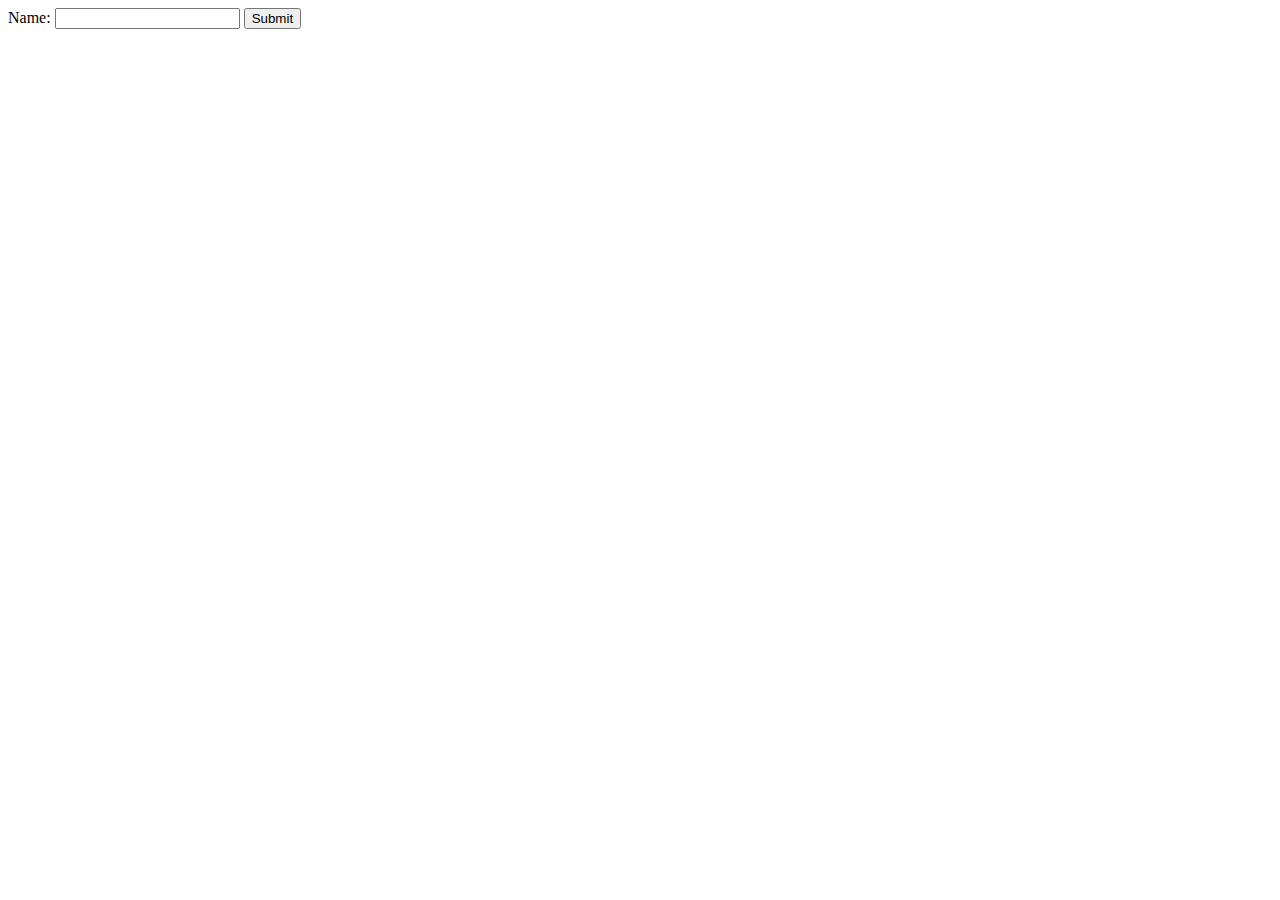
<file: index.html>
<!DOCTYPE html>
<html lang="en">
  <head>
    <title>Document</title>

    <script>
      function validateForm() {
        var x = document.forms["myForm"]["fname"].value;
        if (x == "") {
          alert("Name must be filled out");
          return false;
        } else document.write("Name Submitted");
      }
    </script>
  </head>

  <body>
    <form name="myForm" onsubmit="validateForm()">
      Name: <input type="text" name="fname" />
      <input type="submit" value="Submit" />
      <p id="message"></p>
    </form>
  </body>
</html>
</file>
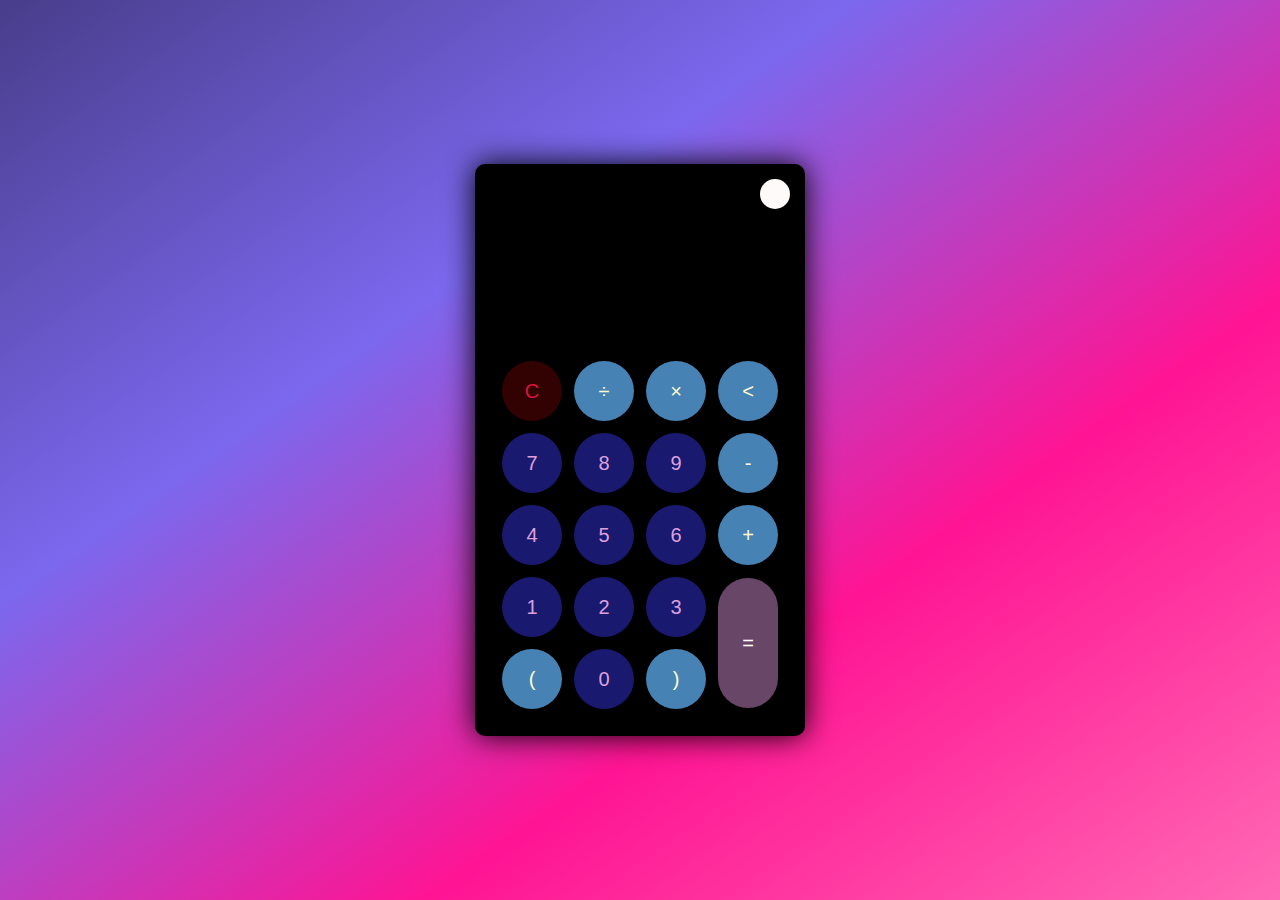
<file: Calc.html>
<!DOCTYPE html>
<html lang="en">
  <head>
    <meta charset="UTF-8" />
    <meta http-equiv="X-UA-Compatible" content="IE=edge" />
    <meta name="viewport" content="width=device-width, initial-scale=1.0" />
    <link rel="stylesheet" href="styles.css" />
    <title>Calculator</title>
  </head>
  <body>
    <div class="container">
      <div class="calculator dark">
        <div class="theme-toggler active">
          <i class="toggler-icon"></i>
        </div>
        <div class="display-screen">
          <div id="display"></div>
        </div>

        <div class="button">
          <table>
            <tr>
              <td><button class="btn-operator" id="clear">C</button></td>
              <td><button class="btn-operator" id="/">&divide</button></td>
              <td><button class="btn-operator" id="*">&times</button></td>
              <td><button class="btn-operator" id="backspace"><</button></td>
            </tr>
            <tr>
              <td><button class="btn-number" id="7">7</button></td>
              <td><button class="btn-number" id="8">8</button></td>
              <td><button class="btn-number" id="9">9</button></td>
              <td><button class="btn-operator" id="-">-</button></td>
            </tr>
            <tr>
              <td><button class="btn-number" id="4">4</button></td>
              <td><button class="btn-number" id="5">5</button></td>
              <td><button class="btn-number" id="6">6</button></td>
              <td><button class="btn-operator" id="+">+</button></td>
            </tr>
            <tr>
              <td><button class="btn-number" id="1">1</button></td>
              <td><button class="btn-number" id="2">2</button></td>
              <td><button class="btn-number" id="3">3</button></td>
              <td rowspan="2">
                <button class="btn-equal" id="equal">=</button>
              </td>
            </tr>
            <tr>
              <td><button class="btn-operator" id="(">(</button></td>
              <td><button class="btn-number" id="0">0</button></td>
              <td><button class="btn-operator" id=")">)</button></td>
            </tr>
          </table>
        </div>
      </div>
    </div>
    <script src="script.js"></script>
  </body>
</html>
</file>
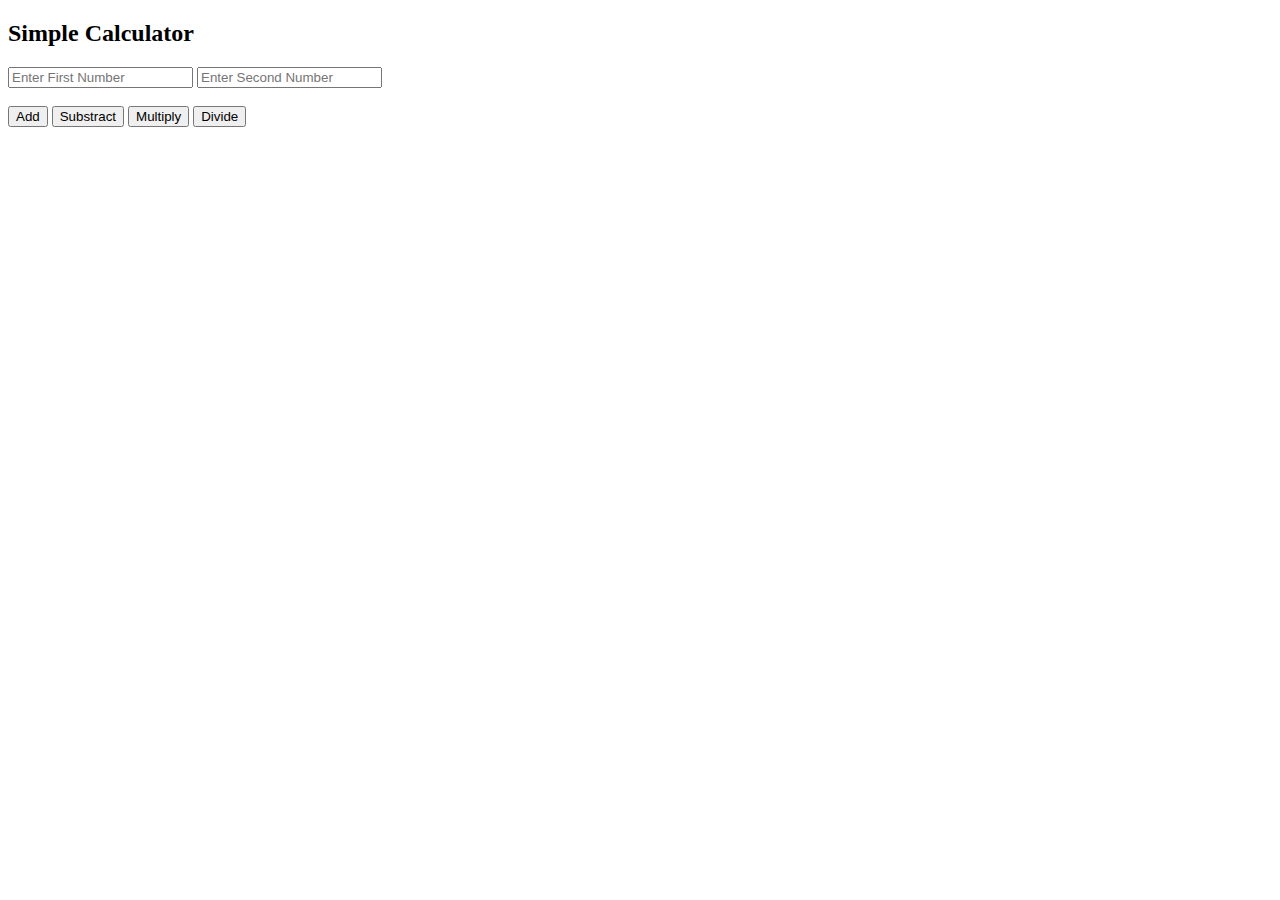
<file: calculator.html>
<!DOCTYPE html>

<html lang="en">
  <head>
    <title>Simple Calculator</title>
  </head>

  <body>
    <h2>Simple Calculator</h2>

    <input type="text" id="num1" placeholder="Enter First Number" />

    <input type="text" id="num2" placeholder="Enter Second Number" />

    <br /><br />

    <button onclick="calculate('add')">Add</button>

    <button onclick="calculate('substract')">Substract</button>

    <button onclick="calculate('multiply')">Multiply</button>

    <button onclick="calculate('divide')">Divide</button>

    <p id="result"></p>

    <script>
      function calculate(operation) {
        var num1 = document.getElementById("num1").value;

        var num2 = document.getElementById("num2").value;

        var resultElement = document.getElementById("result");

        if (num1 === "" || num2 === "") {
          resultElement.innerHTML = "! Both Fields are Required.";

          return;
        }

        if (isNaN(num1) || isNaN(num2)) {
          resultElement.innerHTML = "! Please Enter Valid Numbers.";

          return;
        }

        num1 = Number(num1);

        num2 = Number(num2);

        var result;

        if (operation === "add") {
          result = num1 + num2;
        } else if (operation === "substract") {
          result = num1 - num2;
        } else if (operation === "multiply") {
          result = num1 * num2;
        } else if (operation === "divide") {
          if (num2 === 0) {
            resultElement.innerHTML = "Cannot Divide by Zero.";

            return;
          }

          result = num1 / num2;
        }

        resultElement.innerHTML = `Result: ${result}`;
      }
    </script>
  </body>
</html>
</file>
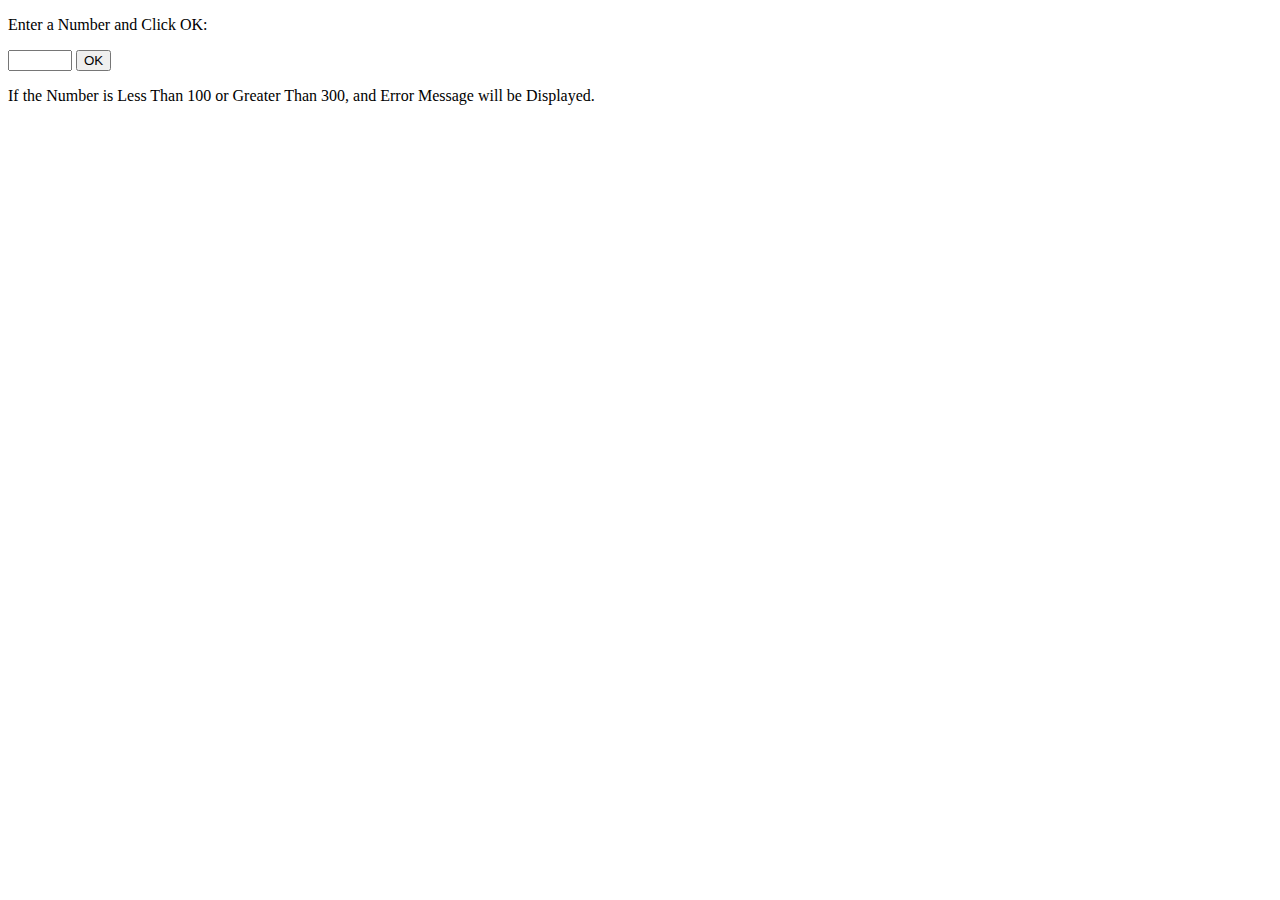
<file: validate.html>
<!DOCTYPE html>
<html lang="en">
  <head>
    <title>Document</title>
  </head>
  <body>
    <p>Enter a Number and Click OK:</p>
    <input id="id1" type="number" min="100" max="300" required />
    <button onclick="myFunction()">OK</button>
    <p>
      If the Number is Less Than 100 or Greater Than 300, and Error Message will
      be Displayed.
    </p>
    <p id="result"></p>
    <script>
      function myFunction() {
        var inpObj = document.getElementById("id1");
        if (!inpObj.checkValidity()) {
          document.getElementById("result").innerHTML =
            inpObj.validationMessage;
        } else {
          document.getElementById("result").innerHTML = "Input OK!";
        }
      }
    </script>
  </body>
</html>
</file>
<file: styles.css>
* {
  padding: 0;
  margin: 0;
  box-sizing: border-box;
  outline: 0;
  transition: all 0.5s ease;
}

body {
  font-family: sans-serif;
  font-style: italic;
  background-image: linear-gradient(
    to bottom right,
    darkslateblue,
    mediumslateblue,
    deeppink,
    hotpink
  );
}

a {
  text-decoration: none;
  color: white;
}

.container {
  height: 100vh;
  width: 100vw;
  display: grid;
  place-items: center;
}

.calculator {
  position: relative;
  height: auto;
  width: auto;
  padding: 20px;
  border-radius: 10px;
  box-shadow: 0 0 30px black;
}

.theme-toggler {
  position: absolute;
  top: 30px;
  right: 30px;
  color: snow;
  cursor: pointer;
  z-index: 1;
}

.theme-toggler.active {
  color: darkslategray;
}

.theme-toggler.active::before {
  background-color: snow;
}

.theme-toggler::before {
  content: "";
  height: 30px;
  width: 30px;
  position: absolute;
  top: 50%;
  transform: translate(-50%, -50%);
  border-radius: 50%;
  background-color: rgb(162, 152, 223);
  z-index: -1;
}

#display {
  margin: 0 10px;
  height: 150px;
  width: auto;
  max-width: 270px;
  display: flex;
  align-items: flex-end;
  justify-content: flex-end;
  font-size: 30px;
  margin-bottom: 20px;
  overflow-x: scroll;
}

#display::-webkit-scrollbar {
  display: block;
  height: 3px;
}

button {
  height: 60px;
  width: 60px;
  border: 0;
  border-radius: 30px;
  margin: 5px;
  font-size: 20px;
  cursor: pointer;
  transition: all 200ms ease;
}

button:hover {
  transform: scale(1.1);
}

button#equal {
  height: 130px;
}

.calculator {
  background-color: snow;
}

.calculator #display {
  color: black;
}

.calculator button#clear {
  background-color: lightpink;
  color: darkred;
}

.calculator button.btn-number {
  background-color: rgb(196, 196, 244);
  color: royalblue;
}

.calculator button.btn-operator {
  background-color: rgb(226, 133, 164);
  color: cyan;
}

.calculator button.btn-equal {
  background-color: darkseagreen;
  color: white;
  height: 130px;
}

.calculator.dark {
  background-color: black;
}

.calculator.dark #display {
  color: white;
}

.calculator.dark button#clear {
  background-color: rgb(50, 2, 2);
  color: crimson;
}

.calculator.dark button.btn-number {
  background-color: midnightblue;
  color: plum;
}

.calculator.dark button.btn-operator {
  background-color: steelblue;
  color: lemonchiffon;
}

.calculator.dark button.btn-equal {
  background-color: rgb(104, 70, 103);
  color: white;
}
</file>
